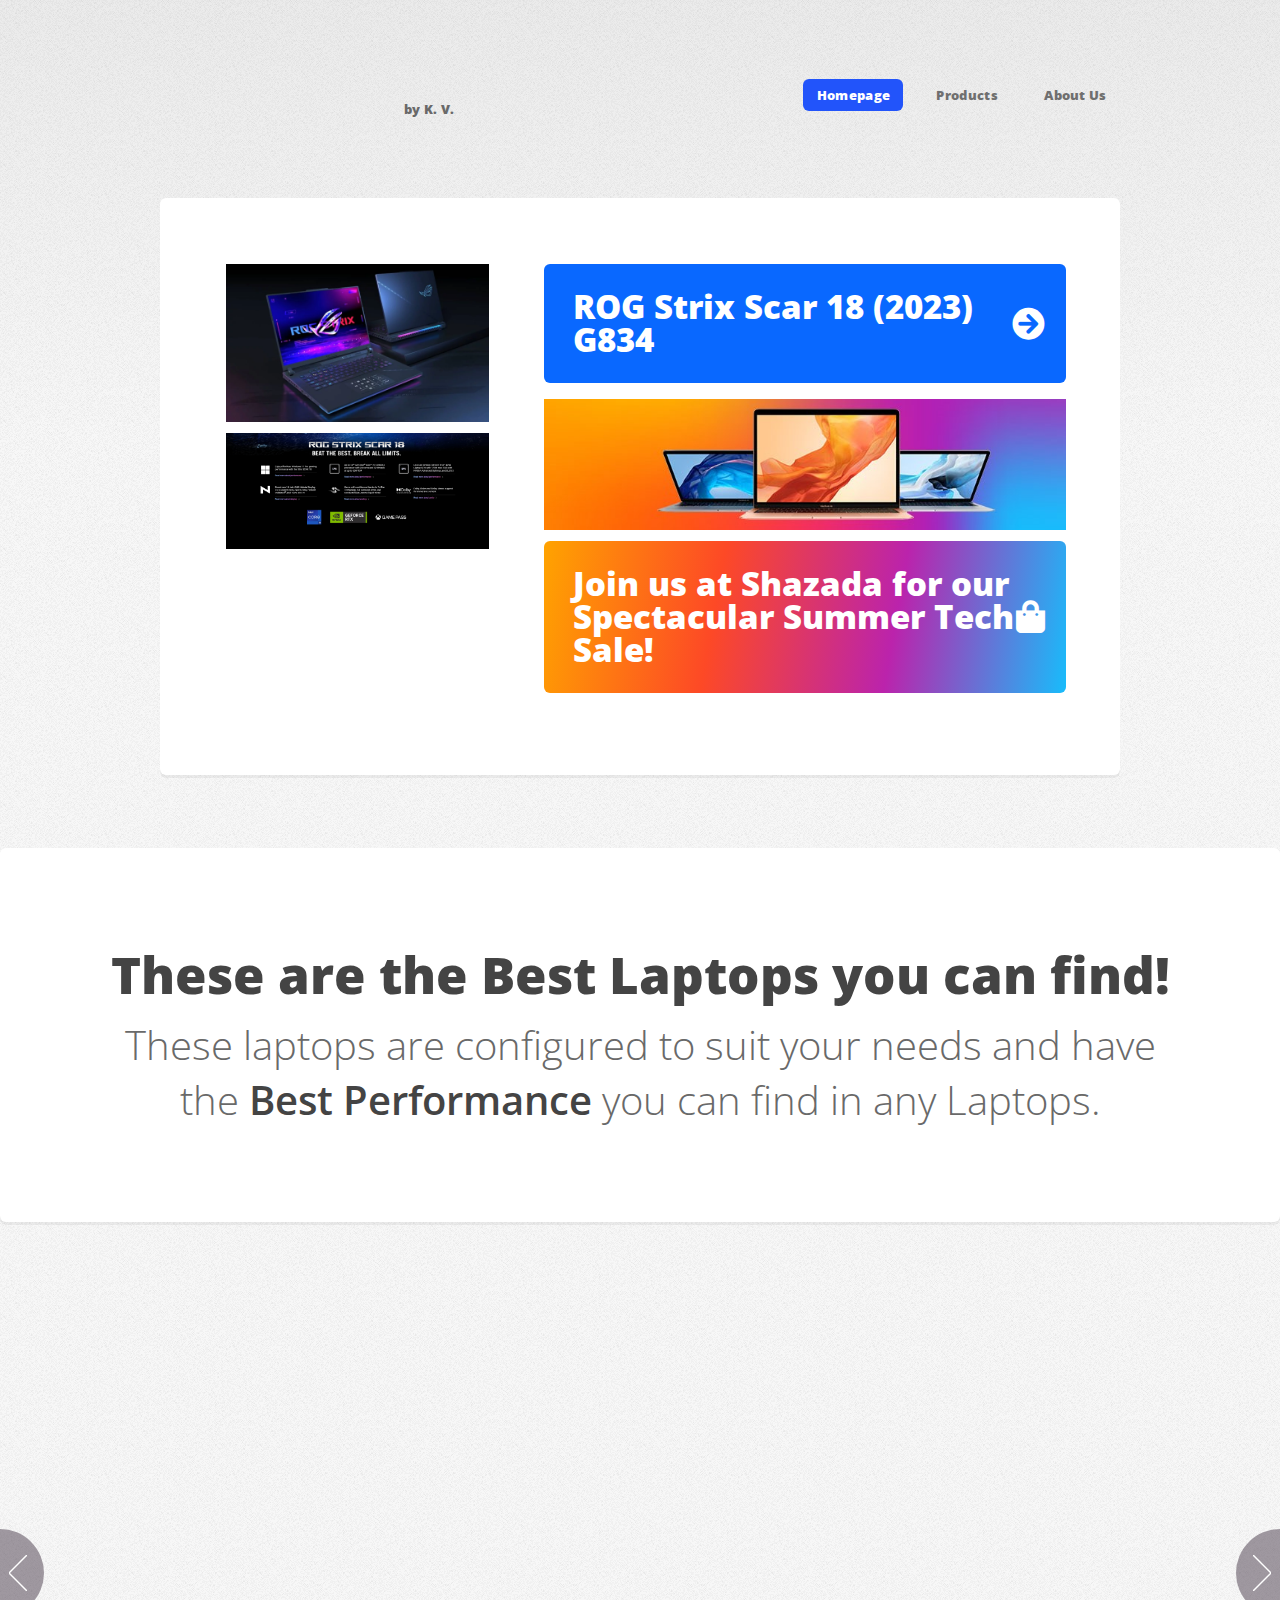
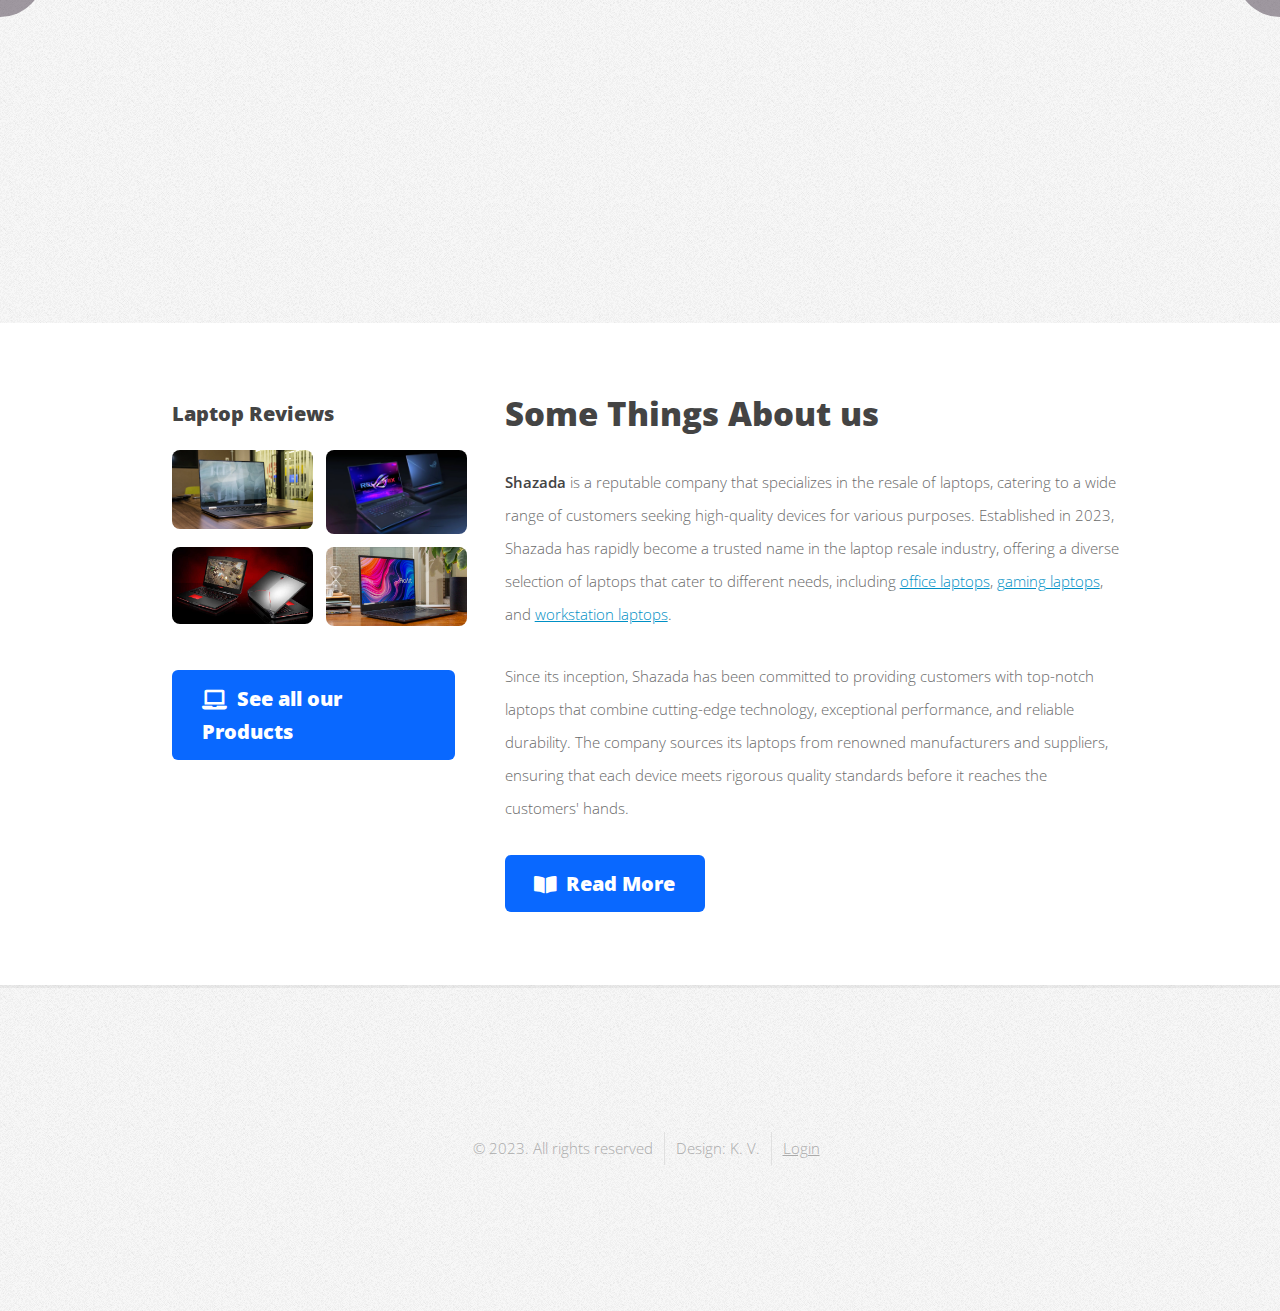
<file: index.html>
<!DOCTYPE HTML>

<html>
	<head>
		<title>Shazada - Get Your own Laptop Now</title>
		<link rel="icon" type="image/x-icon" href="images/logo.png">
		<meta charset="utf-8" />
		<meta name="viewport" content="width=device-width, initial-scale=1, user-scalable=no" />
		<link rel="stylesheet" href="bootstrap 5.3/bootstrap-5.3.0-dist/css/bootstrap.min.css" />
		<link rel="stylesheet" href="assets/css/main.css" />
		<link rel="stylesheet" href="assets/css/style.css" />
		<noscript><link rel="stylesheet" href="assets/css/noscript.css" /></noscript>
	</head>
	<body class="is-preload homepage">

		<button onclick="topFunction()" id="topButton" title="Go to top"><i class="icon solid fa-arrow-circle-up"></i></button> 
		
		<div id="page-wrapper">

			<!-- Header -->
				<div id="header-wrapper">
					<header id="header" class="container">

						<!-- Logo -->
							<div id="logo">
								<a href="index.html"><img src="images/shazadalogo.png" id="shazada-logo"></img></a>
								<a href="index.html"><img src="images/shazada.png" id="shazada"></img></a>
								<span>by K. V.</span>
							</div>

						<!-- Nav -->
							<nav id="nav">
								<ul>
									<li class="current"><a href="index.html#">Homepage</a></li>
									<li>
										<a href="products.html">Products</a>
										<ul>
											<li><a href="products.html#officelaptops">School/Office Laptops</a></li>
											<li><a href="products.html#gaminglaptops">Gaming Laptops</a></li>
											<li><a href="products.html#workstationlaptops">Workstation Laptops</a></li>
										</ul>
									</li>
									<li><a href="aboutus.html">About Us</a></li>
								</ul>
							</nav>

					</header>
				</div>

			<!-- Banner -->
				<div id="banner-wrapper">
					<div id="banner" class="box container">
						<div class="row">
							<div class="col-4 col-12-medium">
								<img src="images/ROGStrixSCAr18.jpg" width="100%">
								<img src="images/Scar18.png" width="100%">
							</div>
							<div class="col-8 col-12-medium">
								<ul>
									<li><a href="https://rog.asus.com/laptops/rog-strix/rog-strix-scar-18-2023-series/" target="_blank" class="button large icon solid fa-arrow-circle-right">ROG Strix Scar 18 (2023) G834</a></li>
									<li>
										
										<div class="col-8 col-12">
											<img src="images/LAPTOP-BANNER.jpg" width="100%">
											<a class="button large icon solid fa-shopping-bag" id="sale" type="button" class="btn btn-primary" data-bs-toggle="modal" data-bs-target="#myModal">Join us at Shazada for our Spectacular Summer Tech Sale!</a>
										</div>
									</li>
									  
									
									<div class="modal fade" id="myModal">
										<div class="modal-dialog modal-lg modal-dialog-centered modal-dialog-scrollable">
											<div class="modal-content">
										
											<div class="modal-header">
												<h4 class="modal-title" style="text-align: center;">🎉 Exciting Sale Event Alert! 🎉</h4>
												<button type="button" class="btn-close" data-bs-dismiss="modal"></button>
											</div>
										
											<div class="modal-body" id="sales-info">
												
												<p>
													Don't miss this golden opportunity to grab your dream laptop at unbeatable prices! 
													Whether you're a gaming enthusiast, a creative professional, or a productivity-driven individual, 
													we have the perfect laptop for you.
												</p>
												<p>
													🔥 <strong>Discounts</strong> : Enjoy jaw-dropping discounts on our extensive range of laptops, including office laptops, gaming laptops, and workstation laptops. Get the performance you need at prices you'll love!
												</p>
												<p>
													💥<strong>Exclusive Bundles</strong> : Take advantage of exclusive bundle deals that come with exciting accessories and software packages. Enhance your gaming setup or maximize your productivity with our value-packed bundles.
												</p>
												<p>
													🎁<strong>Freebies and Giveaways</strong> : Be among the first few customers and receive exciting freebies and giveaways with your laptop purchase. From gaming accessories to software subscriptions, we have surprises in store for you!
												</p>
												<p>
													🔒<strong>Secure Payment Options</strong> : Shop with peace of mind, as we offer secure payment options to ensure your transaction is safe and protected.
												</p>
												<p>
													👩‍💻<strong>Expert Assistance</strong> : Our friendly and knowledgeable team of experts will be available throughout the event to assist you in choosing the perfect laptop that suits your needs and preferences.
												</p>
												<p>
													Mark your calendars, spread the word, and get ready to indulge in the ultimate tech shopping experience at Shazada's Spectacular Summer Tech Sale. This is an event you don't want to miss!
												</p>
												<p>
													Hurry, limited stock available! We look forward to welcoming you at our event and helping you find your ideal laptop at incredible prices.
												</p>
												<p>For any inquiries, feel free to contact us at (+63) 912-345-6789.</p>
												<p>See you there! 💻🎮🚀</p>
											</div>

											</div>
										</div>
									</div>
								</ul>
							</div>
						</div>
					</div>
				</div>
				
				<div id="banner-wrapper" class="box" style="margin-top: 5em;">
					<section id="banner" style="text-align: center;">
						<header>
							<h2>These are the Best Laptops you can find!</h2>
							<p>
								These laptops are configured to suit your needs and have the <strong>Best Performance</strong> you can find in any Laptops.
							</p>
						</header>
					</section>
				</div>
					
			<!-- Features -->
				<div id="features-wrapper">
					<section class="carousel">
						<div class="reel">
	
							<article>
								<a href="products.html#gaminglaptops" class="image featured"><img src="products/asusROGStrixScar17_(2023)_3.png" alt="" /></a>
								<header>
									<h3><a href="#">Asus ROG Strix Scar 17 (2023)</a></h3>
								</header>
								<p>The ASUS ROG Strix Scar 17(2023) is a top-tier gaming laptop offering unmatched performance and visuals.</p>
							</article>
	
							<article>
								<a href="products.html#gaminglaptops" class="image featured"><img src="products/asusROGZephyrusG14_(2022)_2.png" alt="" /></a>
								<header>
									<h3><a href="#">Asus ROG Zephyrus G14 (2022)</a></h3>
								</header>
								<p>A highly portable gaming laptop with impressive performance capabilities, making it an ideal choice for gamers on the go.</p>
							</article>
	
							<article>
								<a href="products.html#officelaptops" class="image featured"><img src="products/hpEliteDragonflyG3_3.png" alt="" /></a>
								<header>
									<h3><a href="#">HP Elite Dragonfly G3</a></h3>
								</header>
								<p>A sleek and powerful business laptop designed for professionals who value performance, style, and security.</p>
							</article>
	
							<article>
								<a href="products.html#gaminglaptops" class="image featured"><img src="products/lenovoLegionPro7i(Gen8)_1.png" alt="" /></a>
								<header>
									<h3><a href="#">Lenovo Legion Pro 7i (Gen8)</a></h3>
								</header>
								<p>A powerhouse gaming laptop designed for gamers seeking top-tier performance and immersive gaming capabilities.</p>
							</article>
	
							<article>
								<a href="products.html#gaminglaptops" class="image featured"><img src="products/AsusROGZephyrusM16(2023)_2.png" alt="" /></a>
								<header>
									<h3><a href="#">Asus ROG Zephyrus M16 (2023)</a></h3>
								</header>
								<p>A powerful and stylish gaming laptop designed to deliver an exceptional gaming experience.</p>
							</article>
							
						</div>
					</section>
				</div>
			
			
			<!-- Main -->
				<div id="main-wrapper">
					<div class="container">
						<div class="row gtr-200">
							<div class="col-4 col-12-medium">

								<!-- Sidebar -->
									<div id="sidebar">
										<section class="widget thumbnails">
											<h3>Laptop Reviews</h3>
											<div class="grid">
												<div class="row gtr-50" id="reviews">
													<div class="col-6"><a href="https://www.theverge.com/21369381/best-student-laptops-school-high-college" target="_blank" class="image fit" title="Office/School Laptops"><img src="images/best_laptop_2018_uk_laptops_dell_xps_15_2in1.webp" alt="" /></a></div>
													<div class="col-6"><a href="https://www.pcgamer.com/best-gaming-laptop/" target="_blank" class="image fit" title="Gaming Laptops"><img src="images/ROGStrixSCAr18.jpg" alt="" /></a></div>
													<div class="col-6"><a href="https://www.laptopmag.com/articles/best-workstation-laptops" target="_blank" class="image fit" title="Workstation Laptops"><img src="images/best-gaming-laptops-under-1000.jpg" alt="" /></a></div>
													<div class="col-6"><a href="https://www.cnet.com/tech/computing/best-laptop/" target="_blank" class="image fit" title="Best cost to performance Laptop"><img src="images/aPLSJSATAc9oYFw9WvGkFZ.jpg" alt="" /></a></div>
												</div>
											</div>
											<a href="products.html" class="button icon solid fa-laptop">See all our Products</a>
										</section>
									</div>

							</div>
							<div class="col-8 col-12-medium imp-medium">

								<!-- Content -->
									<div id="content">
										<section class="last">
											<h2>Some Things About us</h2>
											<p><strong>Shazada</strong> is a reputable company that specializes in the resale of laptops, catering to a wide range of customers seeking high-quality devices for various purposes. 
											Established in 2023, Shazada has rapidly become a trusted name in the laptop resale industry, offering a diverse selection of laptops that cater to different needs, 
											including <a href="products.html#officelaptops">office laptops</a>, <a href="products.html#gaminglaptops">gaming laptops</a>, and <a href="products.html#workstationlaptops">workstation laptops</a>.</p>
											
											<p>Since its inception, Shazada has been committed to providing customers with top-notch laptops that combine cutting-edge technology, exceptional performance, and reliable durability. 
											The company sources its laptops from renowned manufacturers and suppliers, ensuring that each device meets rigorous quality standards before it reaches the customers' hands.</p>
											<a href="aboutus.html" class="button icon solid fa-book-open">Read More</a>
										</section>
									</div>

							</div>
						</div>
					</div>
				</div>
				

			<!-- Footer -->
				<div id="footer-wrapper">
					<footer id="footer" class="container">
						<div class="row">
							<div class="col-12">
								<div id="copyright">
									<ul class="menu">
										<li>&copy; 2023. All rights reserved</li><li>Design: K. V.</li><li><a href="http://localhost/adminpage/index.php" target="_blank">Login</a></li>
									</ul>
								</div>
							</div>
						</div>
					</footer>
				</div>

			</div>

		<!-- Scripts -->

		<script src="bootstrap 5.3/bootstrap-5.3.0-dist/js/bootstrap.bundle.min.js"></script>
		<script src="assets/js/jquery.min.js"></script>
		<script src="assets/js/jquery.dropotron.min.js"></script>
		<script src="assets/js/jquery.scrolly.min.js"></script>
		<script src="assets/js/jquery.scrollex.min.js"></script>
		<script src="assets/js/browser.min.js"></script>
		<script src="assets/js/breakpoints.min.js"></script>
		<script src="assets/js/util.js"></script>
		<script src="assets/js/main.js"></script>
		<script src="assets/js/script.js"></script>
	</body>
</html>
</file>
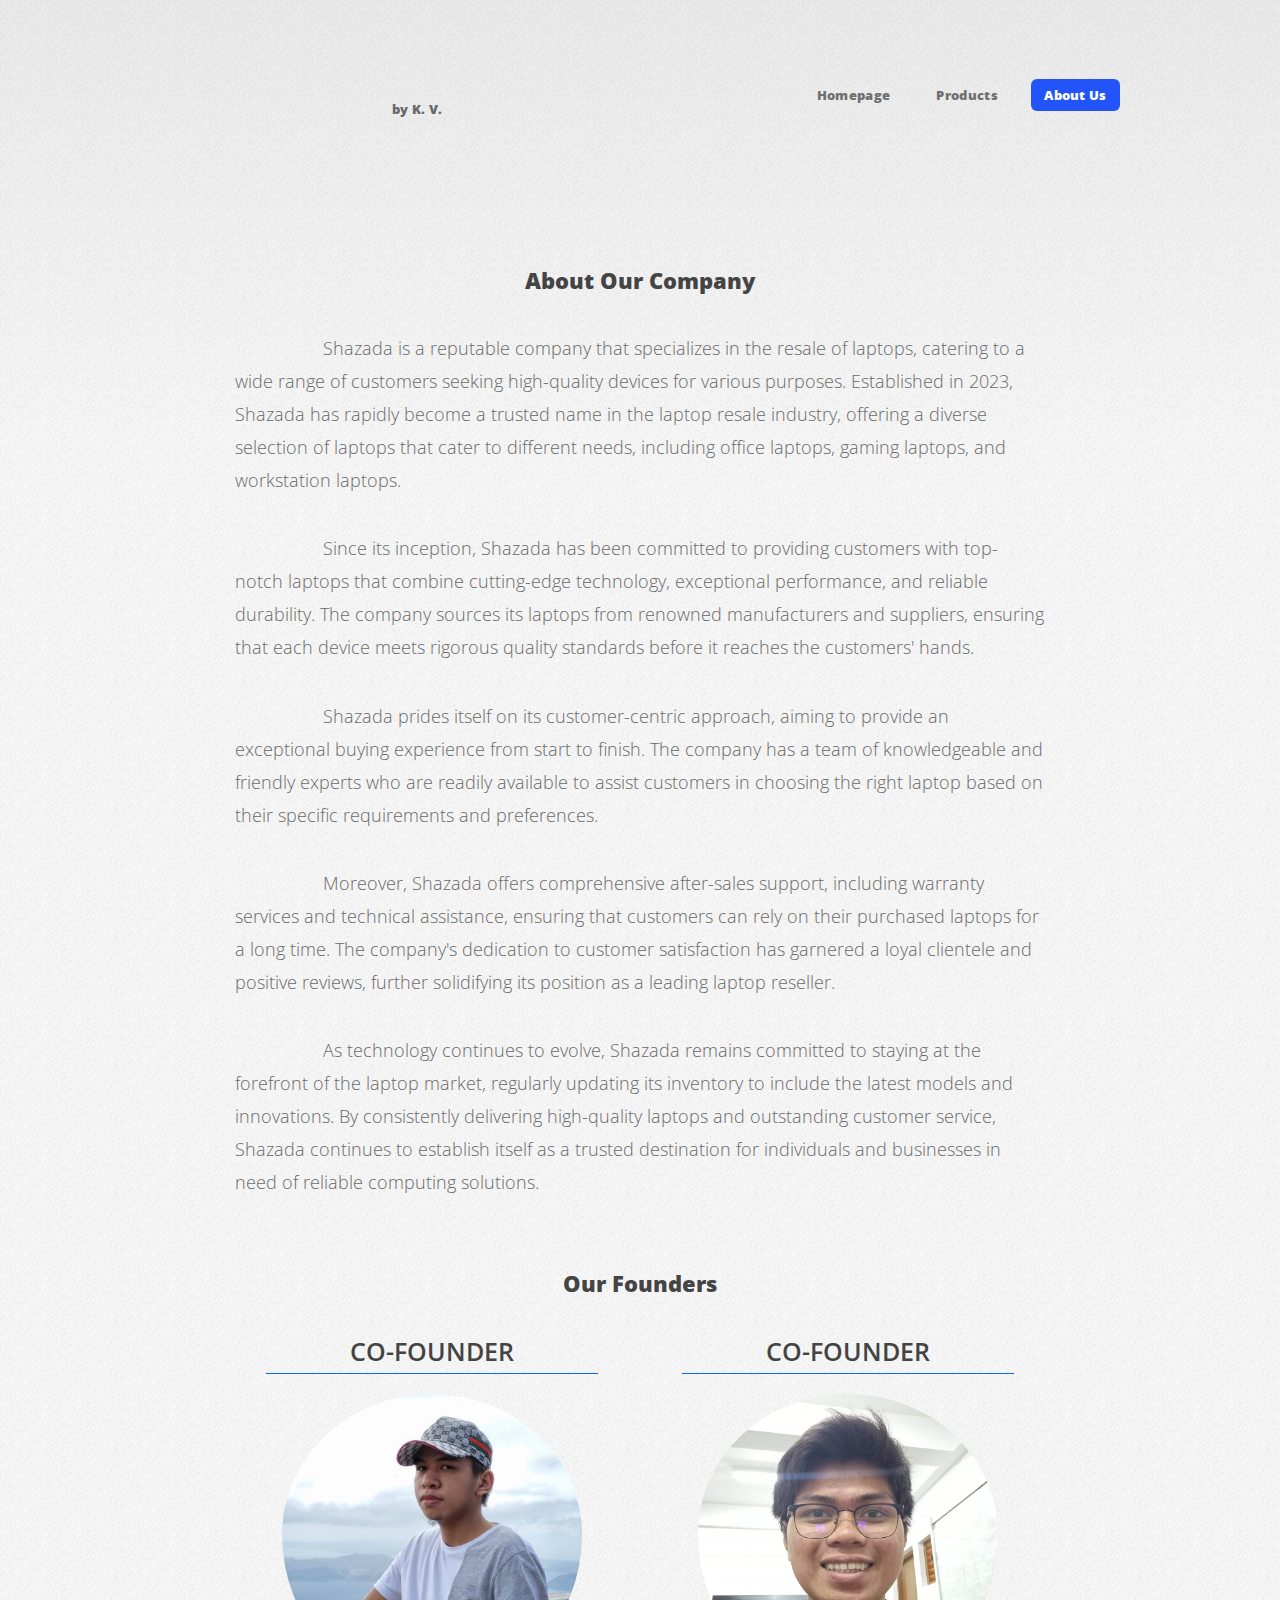
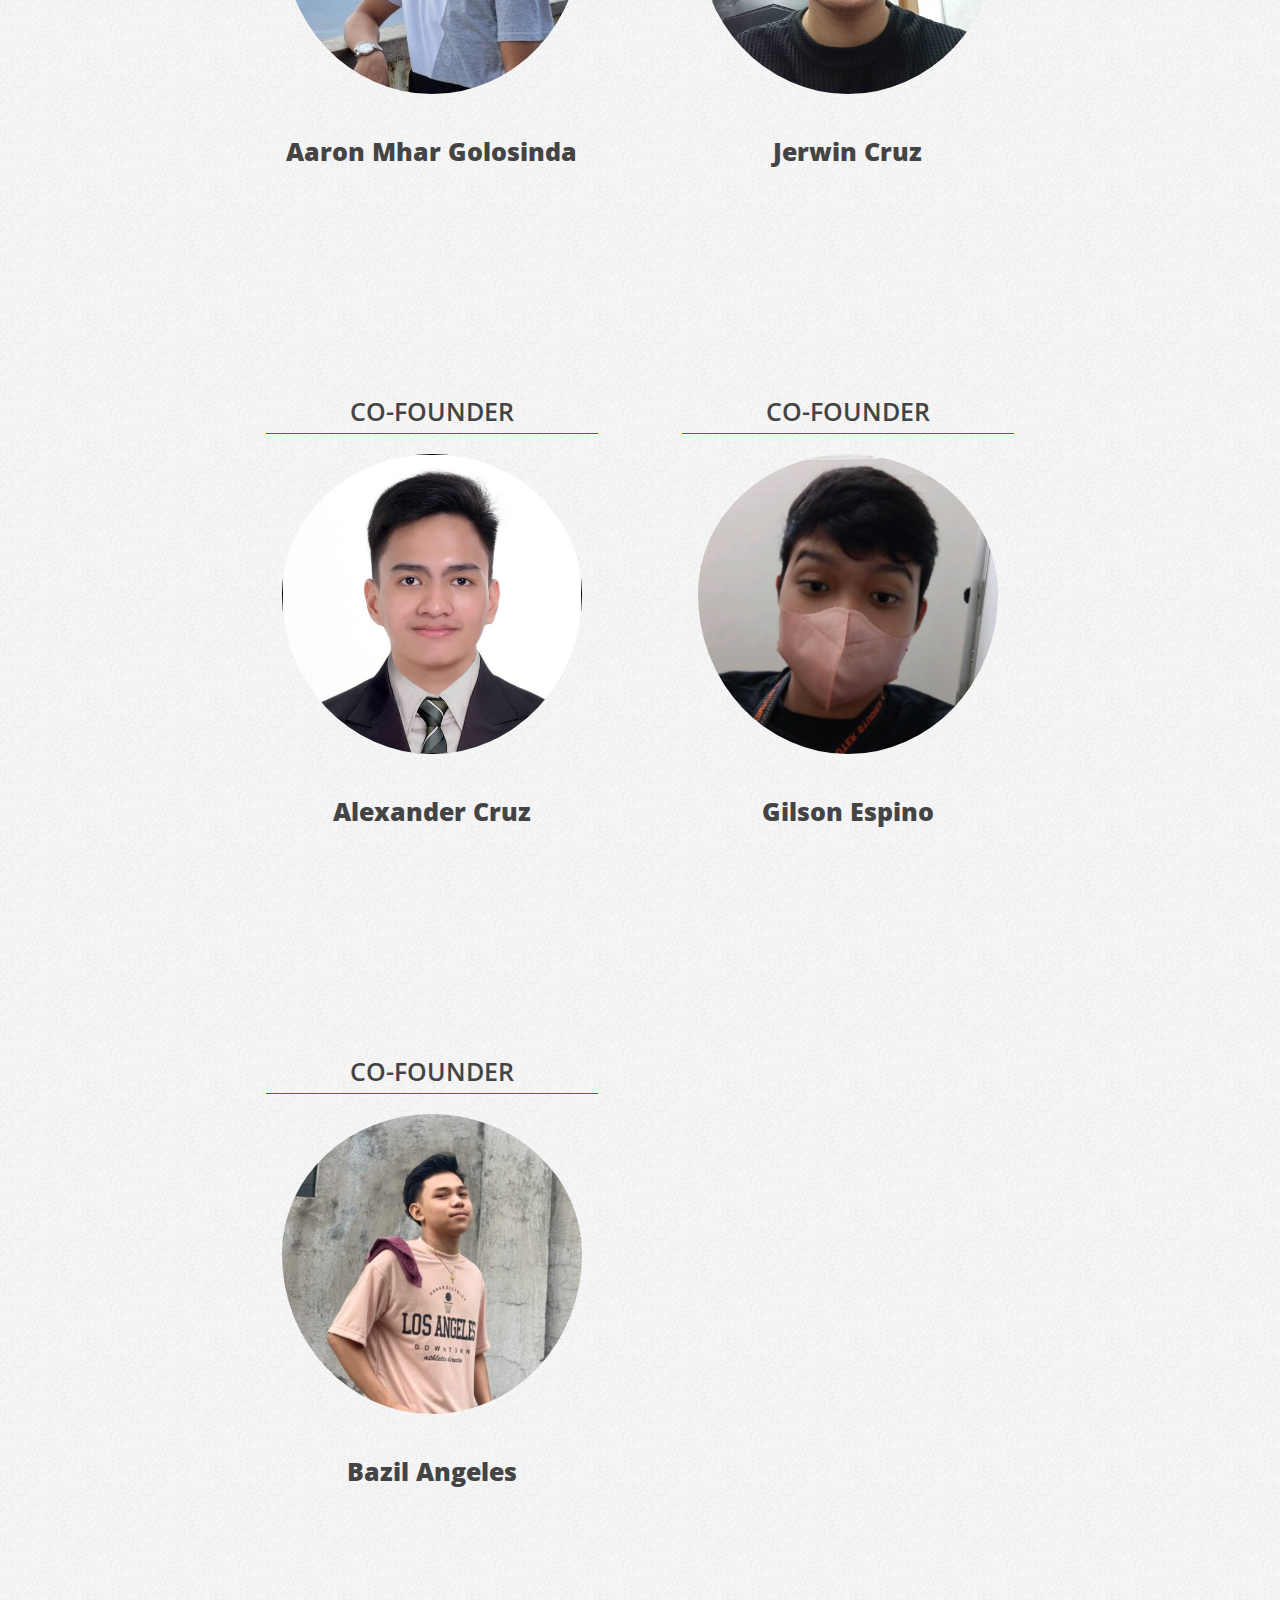
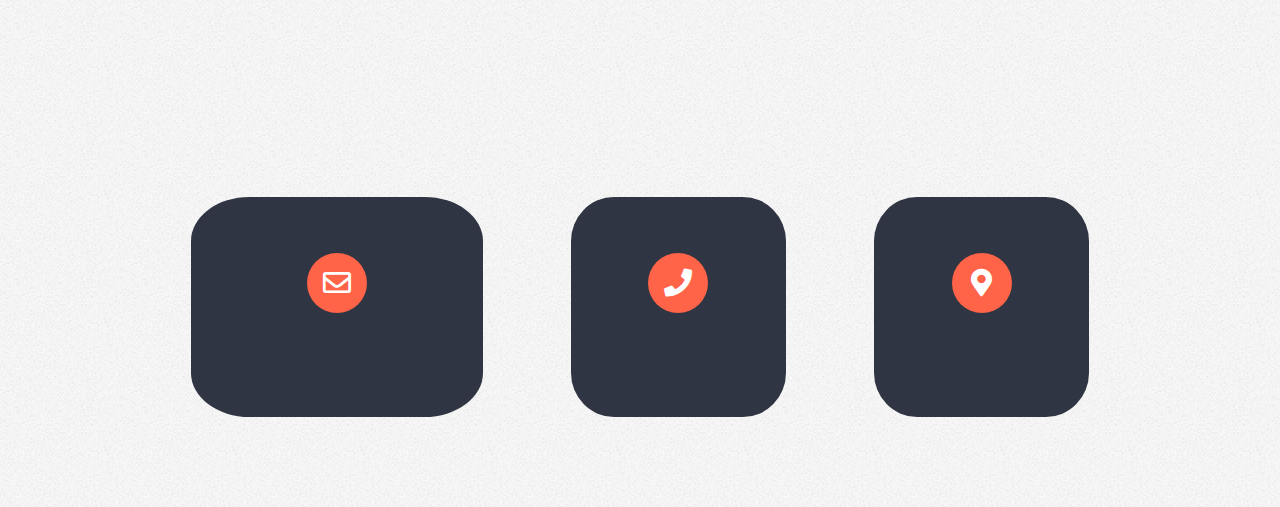
<file: aboutus.html>
<!DOCTYPE html>

<html>
	<head> 
		<title>Shazada - About Us</title>
		<link rel="icon" type="image/x-icon" href="images/logo.png">
		<meta charset="utf-8" />
		<meta name="viewport" content="width=device-width, initial-scale=1, user-scalable=no" />
		<link rel="stylesheet" href="https://cdnjs.cloudflare.com/ajax/libs/font-awesome/5.11.2/css/all.min.css">
		<link rel="stylesheet" href="assets/css/main.css" />
		<link rel="stylesheet" href="assets/css/style.css" />
		<link rel="stylesheet" href="assets/css/aboutus.css">

	</head>

	<body>

		<button onclick="topFunction()" id="topButton" title="Go to top"><i class="icon solid fa-arrow-circle-up"></i></button> 

		<!-- Header -->
		<div id="header-wrapper">
			<header id="header" class="container">

				<!-- Logo -->
					<div id="logo">
						<a href="index.html"><img src="images/shazadalogo.png" id="shazada-logo"></img></a>
						<a href="index.html"><img src="images/shazada.png" id="shazada"></img></a>
						<span>by K. V.</span>
					</div>

				<!-- Nav -->
					<nav id="nav">
						<ul>
							<li><a href="index.html">Homepage</a></li>
							<li>
								<a href="products.html">Products</a>
								<ul>
									<li><a href="products.html#officelaptops">School/Office Laptops</a></li>
									<li><a href="products.html#gaminglaptops">Gaming Laptops</a></li>
									<li><a href="products.html#workstationlaptops">Workstation Laptops</a></li>
								</ul>
							</li>
							<li class="current"><a href="aboutus.html#">About Us</a></li>
						</ul>
					</nav>

			</header>
		</div>

		<div class="banner-wrapper">
			<div id="company-about">
				<h1>About Our Company</h1>
				<p>
					Shazada is a reputable company that specializes in the resale of laptops, 
					catering to a wide range of customers seeking high-quality devices for various purposes. 
					Established in 2023, Shazada has rapidly become a trusted name in the laptop resale industry, 
					offering a diverse selection of laptops that cater to different needs, including office laptops, 
					gaming laptops, and workstation laptops.
				</p>
				<p>
					Since its inception, Shazada has been committed to providing customers with top-notch laptops 
					that combine cutting-edge technology, exceptional performance, and reliable durability. 
					The company sources its laptops from renowned manufacturers and suppliers, ensuring that each 
					device meets rigorous quality standards before it reaches the customers' hands.
				</p>
				<p>
					Shazada prides itself on its customer-centric approach, aiming to provide an exceptional 
					buying experience from start to finish. The company has a team of knowledgeable and friendly experts 
					who are readily available to assist customers in choosing the right laptop based on their specific 
					requirements and preferences.
				</p>
				<p>
					Moreover, Shazada offers comprehensive after-sales support, including warranty services and technical assistance, 
					ensuring that customers can rely on their purchased laptops for a long time. The company's dedication to customer 
					satisfaction has garnered a loyal clientele and positive reviews, further solidifying its position as a leading laptop reseller.
				</p>
				<p>
					As technology continues to evolve, Shazada remains committed to staying at the forefront of the laptop market, 
					regularly updating its inventory to include the latest models and innovations. By consistently delivering 
					high-quality laptops and outstanding customer service, Shazada continues to establish itself as a trusted 
					destination for individuals and businesses in need of reliable computing solutions.
				</p><br>
			</div>
			<div id="company-orgchart">
				<h1>Our Founders</h1>
				<div class="container" id="org-chart"> 
					<div id="ceo">
						<h4><b>Co-Founder</b></h4>
						<img src="founders/ro.jpg">
						<h5>Aaron Mhar Golosinda</h5>	
					</div>
					<div id="coo">
						<h4><b>Co-Founder</b></h4>
						<img src="founders/je.jpg">
						<h5>Jerwin Cruz</h5>
					</div>
					<div id="cfo">
						<h4><b>Co-Founder</b></h4>
						<img src="founders/le.jpeg">
						<h5>Alexander Cruz</h5>
					</div>
					<div id="cmo">
						<h4><b>Co-Founder</b></h4>
						<img src="founders/gi.jpeg">
						<h5>Gilson Espino</h5>
					</div>
					<div id="cio">
						<h4><b>Co-Founder</b></h4>
						<img src="founders/ba.jpg">
						<h5>Bazil Angeles</h5>
					</div>
				</div>
			</div>
		</div>
		
		<div class="contact-info">
			<div class="card">
				<i class="card-icon far fa-envelope"></i>
				<p>shazada999@gmail.com</p>
			</div>


			<div class="card">
				<i class="card-icon fas fa-phone"></i>
				<p>0912-345-6789</p>
			</div>


			<div class="card">
				<i class="card-icon fas fa-map-marker-alt"></i>
				<p>5th ave., Grace Park, Caloocan City</p>

			</div>
		</div>
		


		<script src="assets/js/jquery.min.js"></script>
		<script src="assets/js/jquery.dropotron.min.js"></script>
		<script src="assets/js/browser.min.js"></script>
		<script src="assets/js/breakpoints.min.js"></script>
		<script src="assets/js/util.js"></script>
		<script src="assets/js/main.js"></script>
		<script src="assets/js/script.js"></script>
	</body>
</html>
</file>
<file: assets/css/style.css>
* {
    scroll-behavior: smooth;
}

#topButton {
  display: block;
  position: fixed;
  bottom: 20px;
  right: 1%;
  text-align: center;
  z-index: 99;
  font-size: 25px;
  border: none;
  outline: none;
  opacity: 0;
  background-color: #ffa300;
  color: white;
  cursor: pointer;
  padding: 0.2em;
  transition: 0.25s ease-in-out;
}

#topButton:hover {
  background-color: #555;
}
@media screen and (max-width: 736px) {
  #topButton {
    right: 5%;
    width: 2em;
  }
}
@media screen and (max-width: 980px) {
  #topButton {
    right: 5%;
    width: 2em;
  }
}
@media screen and (max-width: 1280px) {
  #topButton {
    right: 5%;
    width: 2em;
  }
}
@media screen and (max-width: 1680px) {
  #topButton {
    right: 1%;
    width: 2em;
  }
}

.tooltiptext {
  visibility: hidden;
  width: 120px;
  background-color: #555;
  color: #fff;
  text-align: center;
  border-radius: 6px;
  padding: 5px 0;
  position: absolute;
  z-index: 1;
  bottom: 125%;
  left: 50%;
  margin-left: -60px;
  opacity: 0;
  transition: opacity 0.3s;
}

.tooltiptext::after {
  content: "";
  position: absolute;
  top: 100%;
  left: 50%;
  margin-left: -5px;
  border-width: 5px;
  border-style: solid;
  border-color: #555 transparent transparent transparent;
}

.tooltip:hover .tooltiptext {
  visibility: visible;
  opacity: 1;
}

#sale {
  background-image: linear-gradient(100deg, #ffa300, #fd4926, #bb23ac, #18bcfb);
  color: white;
  transition: 0.5s ease;
}
#sales-info p{
  font-size: 1.5em;
  padding-bottom: 1em;
  color: black;
}
#sale:hover {
  opacity: 0.7;
  color: rgb(220, 220, 220);
}
#reviews div img {
  box-shadow: 0em 0em 0em black;
  transition: box-shadow 1s 0.1s;
  transition: transform 0.1s ease-in-out 0.2s;
}
#reviews div img:hover {
  box-shadow: 0.2em 0.2em 0.1em rgb(131, 131, 131);
  transform: scale(1.1);
}
</file>
<file: assets/css/noscript.css>
/*
	Helios by HTML5 UP
	html5up.net | @ajlkn
	Free for personal and commercial use under the CCA 3.0 license (html5up.net/license)
*/

/* Carousel */

	.carousel {
		overflow-x: auto;
	}

/* Header */

	body.homepage.is-preload #header:after {
		opacity: 0;
	}
</file>
<file: assets/css/aboutus.css>
/* Company Description */
#company-about {
	margin: auto 10em;
}
#company-about p {
	margin: 2em 5em;
	font-size: 1.2em;
	text-indent: 5em;
}
#company-about h1 {
	margin: 3em 0 1em 0;
	font-size: 1.5em;
	text-align: center;
}




/* Contact Info */
.contact-info {
	display: flex;
	width: 100%;
	padding: 5em 10em 2em 10em;
	align-items: center;
	justify-content: center;
	position: relative;
}
.card {
	background: #2f3542;
	padding: 0 3em;
	margin: 3em 3em;
	width: calc(33% - 20px);
	height: 15em;
	display: flex;
	flex-direction: column;
	justify-content: center;
	align-items: center;
	color: #fff;
	cursor: pointer;
	border-radius: 20%;
	margin-bottom: 60px;
}

.card-icon {
	font-size: 28px;
	background: #ff6348;
	width: 60px;
	height: 60px;
	text-align: center;
	line-height: 60px !important;
	border-radius: 50%;
	transition: 0.3s linear;
}

.card:hover .card-icon {
	background: none;
	color: #ff6348;
	transform: scale(1.6);
}

.card p {
	margin-top: 20px;
	font-weight:300;
	letter-spacing: 2px;
	max-height: 0;
	opacity: 0;
	transition: 0.3s linear;
}

.card:hover p {
	max-height: 40px;
	opacity: 1; 
}
	


/* Organizational Chart */
#company-orgchart h1 {
	text-align: center;
	font-size: 1.5em;
}
#org-chart {
    width: 65%;
    clear: both;
}
#org-chart div {
    width: 40%;
    height: 600px;
    float: left;
    margin: 30px 5% 30px 5%;
    overflow: hidden;
    border: solid 0px #000000;
    box-shadow: 0px 0px #0968ff;
    transition: 0.25s ease-in-out;
}
#org-chart div:hover h4 {
    border-bottom: solid 5px #0968ff;
}
#org-chart div img {
    width: 90%;
    border-radius: 50%;
    margin: 0 5% 30px 5%;
    padding: 20px 0 0px 0;
}
#org-chart h4 {
    text-align: center;
    font-size: 25px;
    text-transform: uppercase;
    border-bottom: solid 1px #0968ff;
    padding: 5px;
    transition: 0.5s ease-in-out;
}

#org-chart h5 {
    text-align: center;
    font-size: 25px;
    padding-bottom: 50px;
}



@media screen and (max-width: 736px) {
	.contact-info {
		flex-direction: column;
		padding: 1em 1em;
	}
	.card {
		width: 100%;
		height: 11em;
		margin: 1em 0;
	}
	.card p {
		opacity: 1;
	}
	#company-about {
		margin: auto;
	}
	#company-about p {
		margin: 1em;
		text-align: justify;
	}
	#org-chart {
		width: 100%;
	}
	#org-chart div {
		width: 90%;
		height: auto;
	}
}
	
@media screen and (max-width: 980px) {
	.contact-info {
		flex-direction: column;
		padding: 1em 1em;
	}
	.card {
		width: 100%;
		height: 11em;
		margin: 1em 0;
	}
	.card p {
		opacity: 1;
	}
	#company-about {
		margin: auto;
	}
	#company-about p {
		margin: 1em;
		text-align: justify;
	}
	#org-chart {
		width: 100%;
	}
	#org-chart div {
		width: 90%;
		height: auto;
	}
}
</file>
<file: assets/css/main.css>
@import url("fontawesome-all.min.css");
@import url("https://fonts.googleapis.com/css?family=Oleo+Script:400|Open+Sans:300,300italic,600,600italic,800");



html, body, div, span, applet, object,
iframe, h1, h2, h3, h4, h5, h6, p, blockquote,
pre, a, abbr, acronym, address, big, cite,
code, del, dfn, em, img, ins, kbd, q, s, samp,
small, strike, strong, sub, sup, tt, var, b,
u, i, center, dl, dt, dd, ol, ul, li, fieldset,
form, label, legend, table, caption, tbody,
tfoot, thead, tr, th, td, article, aside,
canvas, details, embed, figure, figcaption,
footer, header, hgroup, menu, nav, output, ruby,
section, summary, time, mark, audio, video {
	margin: 0;
	padding: 0;
	border: 0;
	font-size: 100%;
	font: inherit;
	vertical-align: baseline;}

article, aside, details, figcaption, figure,
footer, header, hgroup, menu, nav, section {
	display: block;}

body {
	line-height: 1;
}

ol, ul {
	list-style: none;
}

blockquote, q {
	quotes: none;
}

	blockquote:before, blockquote:after, q:before, q:after {
		content: '';
		content: none;
	}

table {
	border-collapse: collapse;
	border-spacing: 0;
}

body {
	-webkit-text-size-adjust: none;
}

mark {
	background-color: transparent;
	color: inherit;
}

input::-moz-focus-inner {
	border: 0;
	padding: 0;
}

input, select, textarea {
	-moz-appearance: none;
	-webkit-appearance: none;
	-ms-appearance: none;
	appearance: none;
}

/* Basic */

	@-ms-viewport {
		width: device-width;
	}

	html {
		box-sizing: border-box;
	}

	*, *:before, *:after {
		box-sizing: inherit;
	}

	body {
		background-image: -moz-linear-gradient(top, rgba(0, 0, 0, 0.05), rgba(0, 0, 0, 0)), url("images/bg01.png");
		background-image: -webkit-linear-gradient(top, rgba(0, 0, 0, 0.05), rgba(0, 0, 0, 0)), url("images/bg01.png");
		background-image: -ms-linear-gradient(top, rgba(0, 0, 0, 0.05), rgba(0, 0, 0, 0)), url("images/bg01.png");
		background-image: linear-gradient(top, rgba(0, 0, 0, 0.05), rgba(0, 0, 0, 0)), url("images/bg01.png");
		background-color: #f7f7f7;
		background-position: top left, top left;
		background-repeat: repeat-x, repeat;
		background-size: 100% 30em, auto;
		font-family: 'Open Sans', sans-serif;
		font-size: 13pt;
		color: #696969;
		font-weight: 300;
		line-height: 2.25em;
	}

		body.is-preload *, body.is-preload *:before, body.is-preload *:after {
			-moz-animation: none !important;
			-webkit-animation: none !important;
			-ms-animation: none !important;
			animation: none !important;
			-moz-transition: none !important;
			-webkit-transition: none !important;
			-ms-transition: none !important;
			transition: none !important;
		}

	input, select, textarea {
		font-family: 'Open Sans', sans-serif;
		font-size: 13pt;
		color: #696969;
		font-weight: 300;
		line-height: 2.25em;
	}

	a {
		color: #0090c5;
		text-decoration: underline;
	}

		a:hover {
			text-decoration: none;
		}

	h1, h2, h3, h4, h5, h6 {
		color: #444;
		font-weight: 800;
	}

		h1 a, h2 a, h3 a, h4 a, h5 a, h6 a {
			color: inherit;
			text-decoration: none;
			outline: 0;
		}

	h2 {
		font-size: 2.25em;
		margin: 0 0 1.1em 0;
		line-height: 1em;
	}

	h3 {
		font-size: 1.35em;
		margin: 0 0 1em 0;
	}

	b, strong {
		font-weight: 600;
		color: #444;
	}

	i, em {
		font-style: italic;
	}

	br.clear {
		clear: both;
	}

	sub {
		position: relative;
		top: 0.5em;
		font-size: 0.8em;
	}

	sup {
		position: relative;
		top: -0.5em;
		font-size: 0.8em;
	}

	hr {
		border: 0;
		border-top: solid 1px #eee;
	}

	blockquote {
		border-left: solid 0.5em #eee;
		padding: 1em 0 1em 2em;
		font-style: italic;
	}

	p, ul, ol, dl, table {
		margin-bottom: 2em;
	}

/* Container */

	.container {
		margin: 0 auto;
		max-width: 100%;
		width: 1400px;
	}

		@media screen and (max-width: 1680px) {

			.container {
				width: 1200px;
			}

		}

		@media screen and (max-width: 1280px) {

			.container {
				width: 960px;
			}

		}

		@media screen and (max-width: 980px) {

			.container {
				width: 90%;
			}

		}

		@media screen and (max-width: 736px) {

			.container {
				width: 100%;
			}

		}

/* Row */

	.row {
		display: flex;
		flex-wrap: wrap;
		box-sizing: border-box;
		align-items: stretch;
	}

		.row > * {
			box-sizing: border-box;
		}

		.row.gtr-uniform > * > :last-child {
			margin-bottom: 0;
		}

		.row.aln-left {
			justify-content: flex-start;
		}

		.row.aln-center {
			justify-content: center;
		}

		.row.aln-right {
			justify-content: flex-end;
		}

		.row.aln-top {
			align-items: flex-start;
		}

		.row.aln-middle {
			align-items: center;
		}

		.row.aln-bottom {
			align-items: flex-end;
		}

		.row > .imp {
			order: -1;
		}

		.row > .col-1 {
			width: 8.33333%;
		}

		.row > .off-1 {
			margin-left: 8.33333%;
		}

		.row > .col-2 {
			width: 16.66667%;
		}

		.row > .off-2 {
			margin-left: 16.66667%;
		}

		.row > .col-3 {
			width: 25%;
		}

		.row > .off-3 {
			margin-left: 25%;
		}

		.row > .col-4 {
			width: 33.33333%;
		}

		.row > .off-4 {
			margin-left: 33.33333%;
		}

		.row > .col-5 {
			width: 41.66667%;
		}

		.row > .off-5 {
			margin-left: 41.66667%;
		}

		.row > .col-6 {
			width: 50%;
		}

		.row > .off-6 {
			margin-left: 50%;
		}

		.row > .col-7 {
			width: 58.33333%;
		}

		.row > .off-7 {
			margin-left: 58.33333%;
		}

		.row > .col-8 {
			width: 66.66667%;
		}

		.row > .off-8 {
			margin-left: 66.66667%;
		}

		.row > .col-9 {
			width: 75%;
		}

		.row > .off-9 {
			margin-left: 75%;
		}

		.row > .col-10 {
			width: 83.33333%;
		}

		.row > .off-10 {
			margin-left: 83.33333%;
		}

		.row > .col-11 {
			width: 91.66667%;
		}

		.row > .off-11 {
			margin-left: 91.66667%;
		}

		.row > .col-12 {
			width: 100%;
		}

		.row > .off-12 {
			margin-left: 100%;
		}

		.row.gtr-0 {
			margin-top: 0px;
			margin-left: 0px;
		}

			.row.gtr-0 > * {
				padding: 0px 0 0 0px;
			}

			.row.gtr-0.gtr-uniform {
				margin-top: 0px;
			}

				.row.gtr-0.gtr-uniform > * {
					padding-top: 0px;
				}

		.row.gtr-25 {
			margin-top: -10px;
			margin-left: -10px;
		}

			.row.gtr-25 > * {
				padding: 10px 0 0 10px;
			}

			.row.gtr-25.gtr-uniform {
				margin-top: -10px;
			}

				.row.gtr-25.gtr-uniform > * {
					padding-top: 10px;
				}

		.row.gtr-50 {
			margin-top: -20px;
			margin-left: -20px;
		}

			.row.gtr-50 > * {
				padding: 20px 0 0 20px;
			}

			.row.gtr-50.gtr-uniform {
				margin-top: -20px;
			}

				.row.gtr-50.gtr-uniform > * {
					padding-top: 20px;
				}

		.row {
			margin-top: -40px;
			margin-left: -40px;
		}

			.row > * {
				padding: 40px 0 0 40px;
			}

			.row.gtr-uniform {
				margin-top: -40px;
			}

				.row.gtr-uniform > * {
					padding-top: 40px;
				}

		.row.gtr-150 {
			margin-top: -60px;
			margin-left: -60px;
		}

			.row.gtr-150 > * {
				padding: 60px 0 0 60px;
			}

			.row.gtr-150.gtr-uniform {
				margin-top: -60px;
			}

				.row.gtr-150.gtr-uniform > * {
					padding-top: 60px;
				}

		.row.gtr-200 {
			margin-top: -80px;
			margin-left: -80px;
		}

			.row.gtr-200 > * {
				padding: 80px 0 0 80px;
			}

			.row.gtr-200.gtr-uniform {
				margin-top: -80px;
			}

				.row.gtr-200.gtr-uniform > * {
					padding-top: 80px;
				}

		@media screen and (max-width: 1680px) {

			.row {
				display: flex;
				flex-wrap: wrap;
				box-sizing: border-box;
				align-items: stretch;
			}

				.row > * {
					box-sizing: border-box;
				}

				.row.gtr-uniform > * > :last-child {
					margin-bottom: 0;
				}

				.row.aln-left {
					justify-content: flex-start;
				}

				.row.aln-center {
					justify-content: center;
				}

				.row.aln-right {
					justify-content: flex-end;
				}

				.row.aln-top {
					align-items: flex-start;
				}

				.row.aln-middle {
					align-items: center;
				}

				.row.aln-bottom {
					align-items: flex-end;
				}

				.row > .imp-xlarge {
					order: -1;
				}

				.row > .col-1-xlarge {
					width: 8.33333%;
				}

				.row > .off-1-xlarge {
					margin-left: 8.33333%;
				}

				.row > .col-2-xlarge {
					width: 16.66667%;
				}

				.row > .off-2-xlarge {
					margin-left: 16.66667%;
				}

				.row > .col-3-xlarge {
					width: 25%;
				}

				.row > .off-3-xlarge {
					margin-left: 25%;
				}

				.row > .col-4-xlarge {
					width: 33.33333%;
				}

				.row > .off-4-xlarge {
					margin-left: 33.33333%;
				}

				.row > .col-5-xlarge {
					width: 41.66667%;
				}

				.row > .off-5-xlarge {
					margin-left: 41.66667%;
				}

				.row > .col-6-xlarge {
					width: 50%;
				}

				.row > .off-6-xlarge {
					margin-left: 50%;
				}

				.row > .col-7-xlarge {
					width: 58.33333%;
				}

				.row > .off-7-xlarge {
					margin-left: 58.33333%;
				}

				.row > .col-8-xlarge {
					width: 66.66667%;
				}

				.row > .off-8-xlarge {
					margin-left: 66.66667%;
				}

				.row > .col-9-xlarge {
					width: 75%;
				}

				.row > .off-9-xlarge {
					margin-left: 75%;
				}

				.row > .col-10-xlarge {
					width: 83.33333%;
				}

				.row > .off-10-xlarge {
					margin-left: 83.33333%;
				}

				.row > .col-11-xlarge {
					width: 91.66667%;
				}

				.row > .off-11-xlarge {
					margin-left: 91.66667%;
				}

				.row > .col-12-xlarge {
					width: 100%;
				}

				.row > .off-12-xlarge {
					margin-left: 100%;
				}

				.row.gtr-0 {
					margin-top: 0px;
					margin-left: 0px;
				}

					.row.gtr-0 > * {
						padding: 0px 0 0 0px;
					}

					.row.gtr-0.gtr-uniform {
						margin-top: 0px;
					}

						.row.gtr-0.gtr-uniform > * {
							padding-top: 0px;
						}

				.row.gtr-25 {
					margin-top: -10px;
					margin-left: -10px;
				}

					.row.gtr-25 > * {
						padding: 10px 0 0 10px;
					}

					.row.gtr-25.gtr-uniform {
						margin-top: -10px;
					}

						.row.gtr-25.gtr-uniform > * {
							padding-top: 10px;
						}

				.row.gtr-50 {
					margin-top: -20px;
					margin-left: -20px;
				}

					.row.gtr-50 > * {
						padding: 20px 0 0 20px;
					}

					.row.gtr-50.gtr-uniform {
						margin-top: -20px;
					}

						.row.gtr-50.gtr-uniform > * {
							padding-top: 20px;
						}

				.row {
					margin-top: -40px;
					margin-left: -40px;
				}

					.row > * {
						padding: 40px 0 0 40px;
					}

					.row.gtr-uniform {
						margin-top: -40px;
					}

						.row.gtr-uniform > * {
							padding-top: 40px;
						}

				.row.gtr-150 {
					margin-top: -60px;
					margin-left: -60px;
				}

					.row.gtr-150 > * {
						padding: 60px 0 0 60px;
					}

					.row.gtr-150.gtr-uniform {
						margin-top: -60px;
					}

						.row.gtr-150.gtr-uniform > * {
							padding-top: 60px;
						}

				.row.gtr-200 {
					margin-top: -80px;
					margin-left: -80px;
				}

					.row.gtr-200 > * {
						padding: 80px 0 0 80px;
					}

					.row.gtr-200.gtr-uniform {
						margin-top: -80px;
					}

						.row.gtr-200.gtr-uniform > * {
							padding-top: 80px;
						}

		}

		@media screen and (max-width: 1280px) {

			.row {
				display: flex;
				flex-wrap: wrap;
				box-sizing: border-box;
				align-items: stretch;
			}

				.row > * {
					box-sizing: border-box;
				}

				.row.gtr-uniform > * > :last-child {
					margin-bottom: 0;
				}

				.row.aln-left {
					justify-content: flex-start;
				}

				.row.aln-center {
					justify-content: center;
				}

				.row.aln-right {
					justify-content: flex-end;
				}

				.row.aln-top {
					align-items: flex-start;
				}

				.row.aln-middle {
					align-items: center;
				}

				.row.aln-bottom {
					align-items: flex-end;
				}

				.row > .imp-large {
					order: -1;
				}

				.row > .col-1-large {
					width: 8.33333%;
				}

				.row > .off-1-large {
					margin-left: 8.33333%;
				}

				.row > .col-2-large {
					width: 16.66667%;
				}

				.row > .off-2-large {
					margin-left: 16.66667%;
				}

				.row > .col-3-large {
					width: 25%;
				}

				.row > .off-3-large {
					margin-left: 25%;
				}

				.row > .col-4-large {
					width: 33.33333%;
				}

				.row > .off-4-large {
					margin-left: 33.33333%;
				}

				.row > .col-5-large {
					width: 41.66667%;
				}

				.row > .off-5-large {
					margin-left: 41.66667%;
				}

				.row > .col-6-large {
					width: 50%;
				}

				.row > .off-6-large {
					margin-left: 50%;
				}

				.row > .col-7-large {
					width: 58.33333%;
				}

				.row > .off-7-large {
					margin-left: 58.33333%;
				}

				.row > .col-8-large {
					width: 66.66667%;
				}

				.row > .off-8-large {
					margin-left: 66.66667%;
				}

				.row > .col-9-large {
					width: 75%;
				}

				.row > .off-9-large {
					margin-left: 75%;
				}

				.row > .col-10-large {
					width: 83.33333%;
				}

				.row > .off-10-large {
					margin-left: 83.33333%;
				}

				.row > .col-11-large {
					width: 91.66667%;
				}

				.row > .off-11-large {
					margin-left: 91.66667%;
				}

				.row > .col-12-large {
					width: 100%;
				}

				.row > .off-12-large {
					margin-left: 100%;
				}

				.row.gtr-0 {
					margin-top: 0px;
					margin-left: 0px;
				}

					.row.gtr-0 > * {
						padding: 0px 0 0 0px;
					}

					.row.gtr-0.gtr-uniform {
						margin-top: 0px;
					}

						.row.gtr-0.gtr-uniform > * {
							padding-top: 0px;
						}

				.row.gtr-25 {
					margin-top: -6.25px;
					margin-left: -6.25px;
				}

					.row.gtr-25 > * {
						padding: 6.25px 0 0 6.25px;
					}

					.row.gtr-25.gtr-uniform {
						margin-top: -6.25px;
					}

						.row.gtr-25.gtr-uniform > * {
							padding-top: 6.25px;
						}

				.row.gtr-50 {
					margin-top: -12.5px;
					margin-left: -12.5px;
				}

					.row.gtr-50 > * {
						padding: 12.5px 0 0 12.5px;
					}

					.row.gtr-50.gtr-uniform {
						margin-top: -12.5px;
					}

						.row.gtr-50.gtr-uniform > * {
							padding-top: 12.5px;
						}

				.row {
					margin-top: -25px;
					margin-left: -25px;
				}

					.row > * {
						padding: 25px 0 0 25px;
					}

					.row.gtr-uniform {
						margin-top: -25px;
					}

						.row.gtr-uniform > * {
							padding-top: 25px;
						}

				.row.gtr-150 {
					margin-top: -37.5px;
					margin-left: -37.5px;
				}

					.row.gtr-150 > * {
						padding: 37.5px 0 0 37.5px;
					}

					.row.gtr-150.gtr-uniform {
						margin-top: -37.5px;
					}

						.row.gtr-150.gtr-uniform > * {
							padding-top: 37.5px;
						}

				.row.gtr-200 {
					margin-top: -50px;
					margin-left: -50px;
				}

					.row.gtr-200 > * {
						padding: 50px 0 0 50px;
					}

					.row.gtr-200.gtr-uniform {
						margin-top: -50px;
					}

						.row.gtr-200.gtr-uniform > * {
							padding-top: 50px;
						}

		}

		@media screen and (max-width: 980px) {

			.row {
				display: flex;
				flex-wrap: wrap;
				box-sizing: border-box;
				align-items: stretch;
			}

				.row > * {
					box-sizing: border-box;
				}

				.row.gtr-uniform > * > :last-child {
					margin-bottom: 0;
				}

				.row.aln-left {
					justify-content: flex-start;
				}

				.row.aln-center {
					justify-content: center;
				}

				.row.aln-right {
					justify-content: flex-end;
				}

				.row.aln-top {
					align-items: flex-start;
				}

				.row.aln-middle {
					align-items: center;
				}

				.row.aln-bottom {
					align-items: flex-end;
				}

				.row > .imp-medium {
					order: -1;
				}

				.row > .col-1-medium {
					width: 8.33333%;
				}

				.row > .off-1-medium {
					margin-left: 8.33333%;
				}

				.row > .col-2-medium {
					width: 16.66667%;
				}

				.row > .off-2-medium {
					margin-left: 16.66667%;
				}

				.row > .col-3-medium {
					width: 25%;
				}

				.row > .off-3-medium {
					margin-left: 25%;
				}

				.row > .col-4-medium {
					width: 33.33333%;
				}

				.row > .off-4-medium {
					margin-left: 33.33333%;
				}

				.row > .col-5-medium {
					width: 41.66667%;
				}

				.row > .off-5-medium {
					margin-left: 41.66667%;
				}

				.row > .col-6-medium {
					width: 50%;
				}

				.row > .off-6-medium {
					margin-left: 50%;
				}

				.row > .col-7-medium {
					width: 58.33333%;
				}

				.row > .off-7-medium {
					margin-left: 58.33333%;
				}

				.row > .col-8-medium {
					width: 66.66667%;
				}

				.row > .off-8-medium {
					margin-left: 66.66667%;
				}

				.row > .col-9-medium {
					width: 75%;
				}

				.row > .off-9-medium {
					margin-left: 75%;
				}

				.row > .col-10-medium {
					width: 83.33333%;
				}

				.row > .off-10-medium {
					margin-left: 83.33333%;
				}

				.row > .col-11-medium {
					width: 91.66667%;
				}

				.row > .off-11-medium {
					margin-left: 91.66667%;
				}

				.row > .col-12-medium {
					width: 100%;
				}

				.row > .off-12-medium {
					margin-left: 100%;
				}

				.row.gtr-0 {
					margin-top: 0px;
					margin-left: 0px;
				}

					.row.gtr-0 > * {
						padding: 0px 0 0 0px;
					}

					.row.gtr-0.gtr-uniform {
						margin-top: 0px;
					}

						.row.gtr-0.gtr-uniform > * {
							padding-top: 0px;
						}

				.row.gtr-25 {
					margin-top: -6.25px;
					margin-left: -6.25px;
				}

					.row.gtr-25 > * {
						padding: 6.25px 0 0 6.25px;
					}

					.row.gtr-25.gtr-uniform {
						margin-top: -6.25px;
					}

						.row.gtr-25.gtr-uniform > * {
							padding-top: 6.25px;
						}

				.row.gtr-50 {
					margin-top: -12.5px;
					margin-left: -12.5px;
				}

					.row.gtr-50 > * {
						padding: 12.5px 0 0 12.5px;
					}

					.row.gtr-50.gtr-uniform {
						margin-top: -12.5px;
					}

						.row.gtr-50.gtr-uniform > * {
							padding-top: 12.5px;
						}

				.row {
					margin-top: -25px;
					margin-left: -25px;
				}

					.row > * {
						padding: 25px 0 0 25px;
					}

					.row.gtr-uniform {
						margin-top: -25px;
					}

						.row.gtr-uniform > * {
							padding-top: 25px;
						}

				.row.gtr-150 {
					margin-top: -37.5px;
					margin-left: -37.5px;
				}

					.row.gtr-150 > * {
						padding: 37.5px 0 0 37.5px;
					}

					.row.gtr-150.gtr-uniform {
						margin-top: -37.5px;
					}

						.row.gtr-150.gtr-uniform > * {
							padding-top: 37.5px;
						}

				.row.gtr-200 {
					margin-top: -50px;
					margin-left: -50px;
				}

					.row.gtr-200 > * {
						padding: 50px 0 0 50px;
					}

					.row.gtr-200.gtr-uniform {
						margin-top: -50px;
					}

						.row.gtr-200.gtr-uniform > * {
							padding-top: 50px;
						}

		}

		@media screen and (max-width: 736px) {

			.row {
				display: flex;
				flex-wrap: wrap;
				box-sizing: border-box;
				align-items: stretch;
			}

				.row > * {
					box-sizing: border-box;
				}

				.row.gtr-uniform > * > :last-child {
					margin-bottom: 0;
				}

				.row.aln-left {
					justify-content: flex-start;
				}

				.row.aln-center {
					justify-content: center;
				}

				.row.aln-right {
					justify-content: flex-end;
				}

				.row.aln-top {
					align-items: flex-start;
				}

				.row.aln-middle {
					align-items: center;
				}

				.row.aln-bottom {
					align-items: flex-end;
				}

				.row > .imp-small {
					order: -1;
				}

				.row > .col-1-small {
					width: 8.33333%;
				}

				.row > .off-1-small {
					margin-left: 8.33333%;
				}

				.row > .col-2-small {
					width: 16.66667%;
				}

				.row > .off-2-small {
					margin-left: 16.66667%;
				}

				.row > .col-3-small {
					width: 25%;
				}

				.row > .off-3-small {
					margin-left: 25%;
				}

				.row > .col-4-small {
					width: 33.33333%;
				}

				.row > .off-4-small {
					margin-left: 33.33333%;
				}

				.row > .col-5-small {
					width: 41.66667%;
				}

				.row > .off-5-small {
					margin-left: 41.66667%;
				}

				.row > .col-6-small {
					width: 50%;
				}

				.row > .off-6-small {
					margin-left: 50%;
				}

				.row > .col-7-small {
					width: 58.33333%;
				}

				.row > .off-7-small {
					margin-left: 58.33333%;
				}

				.row > .col-8-small {
					width: 66.66667%;
				}

				.row > .off-8-small {
					margin-left: 66.66667%;
				}

				.row > .col-9-small {
					width: 75%;
				}

				.row > .off-9-small {
					margin-left: 75%;
				}

				.row > .col-10-small {
					width: 83.33333%;
				}

				.row > .off-10-small {
					margin-left: 83.33333%;
				}

				.row > .col-11-small {
					width: 91.66667%;
				}

				.row > .off-11-small {
					margin-left: 91.66667%;
				}

				.row > .col-12-small {
					width: 100%;
				}

				.row > .off-12-small {
					margin-left: 100%;
				}

				.row.gtr-0 {
					margin-top: 0px;
					margin-left: 0px;
				}

					.row.gtr-0 > * {
						padding: 0px 0 0 0px;
					}

					.row.gtr-0.gtr-uniform {
						margin-top: 0px;
					}

						.row.gtr-0.gtr-uniform > * {
							padding-top: 0px;
						}

				.row.gtr-25 {
					margin-top: -5px;
					margin-left: -5px;
				}

					.row.gtr-25 > * {
						padding: 5px 0 0 5px;
					}

					.row.gtr-25.gtr-uniform {
						margin-top: -5px;
					}

						.row.gtr-25.gtr-uniform > * {
							padding-top: 5px;
						}

				.row.gtr-50 {
					margin-top: -10px;
					margin-left: -10px;
				}

					.row.gtr-50 > * {
						padding: 10px 0 0 10px;
					}

					.row.gtr-50.gtr-uniform {
						margin-top: -10px;
					}

						.row.gtr-50.gtr-uniform > * {
							padding-top: 10px;
						}

				.row {
					margin-top: -20px;
					margin-left: -20px;
				}

					.row > * {
						padding: 20px 0 0 20px;
					}

					.row.gtr-uniform {
						margin-top: -20px;
					}

						.row.gtr-uniform > * {
							padding-top: 20px;
						}

				.row.gtr-150 {
					margin-top: -30px;
					margin-left: -30px;
				}

					.row.gtr-150 > * {
						padding: 30px 0 0 30px;
					}

					.row.gtr-150.gtr-uniform {
						margin-top: -30px;
					}

						.row.gtr-150.gtr-uniform > * {
							padding-top: 30px;
						}

				.row.gtr-200 {
					margin-top: -40px;
					margin-left: -40px;
				}

					.row.gtr-200 > * {
						padding: 40px 0 0 40px;
					}

					.row.gtr-200.gtr-uniform {
						margin-top: -40px;
					}

						.row.gtr-200.gtr-uniform > * {
							padding-top: 40px;
						}

		}

/* Section/Article */

	section, article {
		margin-bottom: 5em;
	}

	section > :last-child,
	article > :last-child,
	section:last-child,
	article:last-child {
		margin-bottom: 0;
	}

	header {
		margin: 0 0 2em 0;
	}

		header h2, header h3 {
			margin: 0 0 0.25em 0;
		}

		header p {
			margin: 0;
		}

	footer {
		margin: 2.5em 0 0 0;
	}

/* Forms */

	form label {
		display: block;
		font-weight: 800;
		margin: 0 0 1em 0;
		font-size: 0.8em;
		color: #444;
	}

	form input[type="text"],
	form input[type="email"],
	form input[type="password"],
	form select,
	form textarea {
		-webkit-appearance: none;
		display: block;
		width: 100%;
		border-radius: 8px;
		border: solid 1px #eee;
	}

		form input[type="text"]:focus,
		form input[type="email"]:focus,
		form input[type="password"]:focus,
		form select:focus,
		form textarea:focus {
			border-color: #0090c5;
		}

	form input[type="text"],
	form input[type="email"],
	form input[type="password"] {
		line-height: 3em;
		padding: 0 1em;
	}

	form select {
		line-height: 3em;
		padding: 0 1em;
	}

	form textarea {
		min-height: 9em;
		padding: 1em;
	}

	form ::-webkit-input-placeholder {
		color: #555 !important;
	}

	form :-moz-placeholder {
		color: #555 !important;
	}

	form ::-moz-placeholder {
		color: #555 !important;
	}

	form :-ms-input-placeholder {
		color: #555 !important;
	}

	form ::-moz-focus-inner {
		border: 0;
	}

/* Tables */

	table {
		width: 100%;
	}

		table tr {
			border-top: solid 1px #eee;
		}

			table tr:first-child {
				border-top: 0;
			}

		table td {
			padding: 0.5em 1em 0.5em 1em;
		}

		table th {
			text-align: left;
			padding: 0.5em 1em 0.5em 1em;
			font-weight: 800;
			margin: 0 0 1em 0;
		}

		table thead {
			background: #404248;
			color: #fff;
		}

/* Image */

	.image {
		display: inline-block;
		outline: 0;
	}

		.image img {
			display: block;
			width: 100%;
			border-radius: 8px;
		}

		.image.fit {
			display: block;
			width: 100%;
		}

		.image.featured {
			display: block;
			width: 100%;
			margin: 0 0 2.5em 0;
		}

		.image.left {
			float: left;
			margin: 0 2em 2em 0;
		}

		.image.centered {
			display: block;
			margin: 0 0 2.5em 0;
		}

			.image.centered img {
				margin: 0 auto;
				width: auto;
			}

/* Button */

	input[type="button"],
	input[type="submit"],
	input[type="reset"],
	button,
	.button {
		-moz-transition: background-color .25s ease-in-out;
		-webkit-transition: background-color .25s ease-in-out;
		-ms-transition: background-color .25s ease-in-out;
		transition: background-color .25s ease-in-out;
		-webkit-appearance: none;
		position: relative;
		display: inline-block;
		background: #0968ff;
		color: #fff;
		text-decoration: none;
		border-radius: 6px;
		font-weight: 800;
		outline: 0;
		border: 0;
		cursor: pointer;
		font-size: 1.35em;
		padding: 0.6em 1.5em;
	}

		input[type="button"].icon:before,
		input[type="submit"].icon:before,
		input[type="reset"].icon:before,
		button.icon:before,
		.button.icon:before {
			position: relative;
			margin-right: 0.5em;
			top: 0.05em;
		}

		input[type="button"]:hover,
		input[type="submit"]:hover,
		input[type="reset"]:hover,
		button:hover,
		.button:hover {
			background: #10a0d5;
		}

		input[type="button"]:active,
		input[type="submit"]:active,
		input[type="reset"]:active,
		button:active,
		.button:active {
			background: #20b0e5;
		}

		input[type="button"].alt,
		input[type="submit"].alt,
		input[type="reset"].alt,
		button.alt,
		.button.alt {
			background: #f1f1f1;
			background: rgba(0, 0, 0, 0.05);
			color: #444;
		}

			input[type="button"].alt:hover,
			input[type="submit"].alt:hover,
			input[type="reset"].alt:hover,
			button.alt:hover,
			.button.alt:hover {
				background: #e8e8e8;
				background: rgba(0, 0, 0, 0.085);
			}

			input[type="button"].alt:active,
			input[type="submit"].alt:active,
			input[type="reset"].alt:active,
			button.alt:active,
			.button.alt:active {
				background: #e4e4e4;
				background: rgba(0, 0, 0, 0.15);
			}

		input[type="button"].large,
		input[type="submit"].large,
		input[type="reset"].large,
		button.large,
		.button.large {
			font-size: 2.25em;
			padding: 0.8em 0.9em;
		}

/* List */

	ul {
		list-style: disc;
		padding-left: 1em;
	}

		ul li {
			padding-left: 0.5em;
		}

		ul.style2 {
			list-style: none;
			padding-left: 0;
		}

			ul.style2 li {
				padding-left: 0;
			}

	ol {
		list-style: decimal;
		padding-left: 1.25em;
	}

		ol li {
			padding-left: 0.25em;
		}

/* Actions */

	ul.actions {
		list-style: none;
		padding-left: 0;
	}

		ul.actions li {
			display: inline-block;
			padding: 0 0 0 0.25em;
			margin: 0 0 0 0.25em;
		}

			ul.actions li:first-child {
				margin-left: 0;
				padding-left: 0;
			}

/* Menu */

	ul.menu {
		list-style: none;
		padding-left: 0;
	}

		ul.menu li {
			border-left: solid 1px #e0e0e0;
			display: inline-block;
			padding: 0 0 0 0.75em;
			margin: 0 0 0 0.75em;
		}

			ul.menu li:first-child {
				border-left: 0;
				margin-left: 0;
				padding-left: 0;
			}

/* Box */

	.box {
		background: #fff;
		border-radius: 6px;
		box-shadow: 0px 3px 0px 0px rgba(0, 0, 0, 0.05);
		padding: 2em;
	}

		.box.feature {
			padding: 0;
		}

			.box.feature .inner {
				padding: 4em 2em 3em 2em;
			}

			.box.feature h2 {
				font-size: 1.35em;
			}

			.box.feature p {
				margin: 0;
			}

			.box.feature .image {
				position: relative;
				margin: 0;
			}

				.box.feature .image img {
					border-bottom-left-radius: 0;
					border-bottom-right-radius: 0;
				}

/* Icons */

	.icon {
		text-decoration: none;
		position: relative;
		text-decoration: none;
	}

		.icon:before {
			-moz-osx-font-smoothing: grayscale;
			-webkit-font-smoothing: antialiased;
			display: inline-block;
			font-style: normal;
			font-variant: normal;
			text-rendering: auto;
			line-height: 1;
			text-transform: none !important;
			font-family: 'Font Awesome 5 Free';
			font-weight: 400;
		}

		.icon:before {
			line-height: inherit;
		}

		.icon.solid:before {
			font-weight: 900;
		}

		.icon.brands:before {
			font-family: 'Font Awesome 5 Brands';
		}

		.icon > .label {
			display: none;
		}

/* Widgets */

	.widget.thumbnails .grid {
		margin: 0 0 3em 0;
	}

	.widget.thumbnails .image {
		margin: 0;
	}

	.widget.contact ul {
		list-style: none;
		padding-left: 0;
		overflow: hidden;
		position: relative;
		left: -4px;
		top: 4px;
		margin-bottom: 1.5em;
	}

		.widget.contact ul li {
			display: inline-block;
			margin-right: 0.25em;
			padding-left: 0;
		}

			.widget.contact ul li a {
				-moz-transition: background-color .25s ease-in-out;
				-webkit-transition: background-color .25s ease-in-out;
				-ms-transition: background-color .25s ease-in-out;
				transition: background-color .25s ease-in-out;
				display: inline-block;
				width: 2.5em;
				height: 2.5em;
				text-align: center;
				line-height: 2.5em;
				border-radius: 0.35em;
				outline: 0;
				opacity: 0.75;
				text-decoration: none;
				background: #222222;
			}

				.widget.contact ul li a:before {
					color: #f3f3f3;
					font-size: 1.5em;
					line-height: inherit;
				}

				.widget.contact ul li a:hover {
					background: #444444;
				}

				.widget.contact ul li a:active {
					background: #666666;
				}

/* Wrappers */

	#header-wrapper {
		padding: 4.5em 0 3em 0;
	}

	#features-wrapper {
		padding: 3em 0 3em 0;
	}

	#main-wrapper {
		background: #fff;
		box-shadow: 0px 3px 0px 0px rgba(0, 0, 0, 0.05);
		padding: 5em 0 5em 0;
	}

	#footer-wrapper {
		padding: 6em 0 8em 0;
	}

/* Header */

	#header {
		position: relative;
	}

/* Logo */

	#logo {
		display: inline-block;
	}
		#logo img {
			height: 6em;
			vertical-align: middle;
			margin: auto -1em auto -1em;
			padding-left: 0em;
			opacity: 0;
			transition: 0.5s ease-in-out;
		}
		#logo:hover #shazada {
			padding-left: 0.5em;
		}
		@keyframes logo {
			0% {
				opacity: 0;
			}
			100% {
				opacity: 1;
			}
		}
		@keyframes shazada {
			0% {
				opacity: 0;
				margin-left: -2em;
			}
			100% {
				opacity: 1;
				margin-left: -1em;
			}
		}
		@keyframes byLogo {
			0% {
				margin-left: 2.35em;
			}
			100% {
				margin-left: 1.25em;
			}
		}
		#shazada-logo {
			animation: logo 1.5s ease-in 0.5s 1 forwards;
		}

		#shazada {
			animation: shazada 1.5s ease-in 1.5s 1 forwards;
		}


		#logo h1 {
			background: #ff4486;
			color: #fff;
			border-radius: 6px;
			font-family: 'Oleo Script', serif;
			font-weight: 400;
			padding: 0.25em 0.2em 0.25em 0.2em;
			font-size: 3.25em;
			letter-spacing: 0.05em;
			display: inline-block;
			vertical-align: middle;
		}


		#logo span {
			font-weight: 800;
			line-height: 4.5em;
			letter-spacing: 0.025em;
			font-size: 0.9em;
			vertical-align: middle;
			margin: 0 0 0 1.25em;
			animation: byLogo 1.5s ease-in 1.5s 1 forwards;
		}

/* Nav */

	#nav {
		position: absolute;
		right: 0;
		top: 0;
		font-size: 0.9em;
	}

		#nav ul {
			list-style: none;
			padding-left: 0;
		}

			#nav ul li {
				float: left;
				line-height: 4.5em;
				padding-left: 1.5em;
			}

				#nav ul li a, #nav ul li span {
					-moz-transition: background-color .25s ease-in-out;
					-webkit-transition: background-color .25s ease-in-out;
					-ms-transition: background-color .25s ease-in-out;
					transition: background-color .25s ease-in-out;
					font-weight: 800;
					letter-spacing: 0.025em;
					color: #6f6f6f;
					text-decoration: none;
					border-radius: 6px;
					padding: 0.5em 1em 0.5em 1em;
				}

				#nav ul li > ul {
					display: none;
				}

				#nav ul li:hover a, #nav ul li:hover span {
					background: #fff;
				}

				#nav ul li.active a, #nav ul li.active span {
					background: #fff;
				}

				#nav ul li.current a {
					background: #2254fa;
					color: #fff;
				}

	.dropotron {
		background: #fff;
		letter-spacing: 0.025em;
		color: #696969;
		text-decoration: none;
		border-radius: 6px;
		padding: 0.75em 0;
		min-width: 15em;
		box-shadow: inset 0 0 0 1px rgba(0, 0, 0, 0.1), 0 0.25em 0.25em 0.1em rgba(0, 0, 0, 0.025);
		margin-top: calc(-0.75em + 1px);
		margin-left: -1px;
		list-style: none;
		padding-left: 0;
	}

		.dropotron li {
			border-top: solid 1px #eee;
			line-height: 3em;
			padding-left: 0;
		}

			.dropotron li:first-child {
				border-top: 0;
			}

			.dropotron li > a, .dropotron li > span {
				-moz-transition: color .25s ease-in-out, background-color .25s ease-in-out;
				-webkit-transition: color .25s ease-in-out, background-color .25s ease-in-out;
				-ms-transition: color .25s ease-in-out, background-color .25s ease-in-out;
				transition: color .25s ease-in-out, background-color .25s ease-in-out;
				text-decoration: none;
				color: inherit;
				display: block;
				padding: 0 1.5em;
			}

				.dropotron li > a:hover, .dropotron li > span:hover {
					background: #eee;
				}

			.dropotron li.active > a, .dropotron li.active > span {
				background: #eee;
			}

		.dropotron.level-0 {
			font-size: 0.8em;
			margin-left: 1.5em;
			margin-top: 0;
		}

			.dropotron.level-0:before {
				content: '';
				position: absolute;
				top: -0.5em;
				left: 1em;
				border-bottom: solid 0.75em #ffffff;
				border-left: solid 0.75em transparent;
				border-right: solid 0.75em transparent;
				z-index: 1;
			}

/* Banner */

	#banner {
		position: relative;
		padding: 4.5em;
	}

		#banner h2 {
			font-size: 3.5em;
			margin: 0.1em 0 0.35em 0;
		}

		#banner p {
			font-size: 2.75em;
			line-height: 1.35em;
			margin: 0;
		}

		#banner .button {
			width: 100%;
			margin-bottom: 0.5em;
		}

			#banner .button.icon:before {
				position: absolute;
				right: 0.15em;
				top: 50%;
				margin-top: -0.5em;
			}

			#banner .button.alt {
				margin-bottom: 0;
			}

		#banner ul {
			list-style: none;
			padding-left: 0;
			margin: 0 0 0 2em;
		}

			#banner ul li {
				padding-left: 0;
			}
/* Carousel */

	.carousel {
		
		position: relative;
		overflow: hidden;
		padding: 2em 0 2em 0;
		margin-bottom: 0;
	}

		.carousel .forward, .carousel .backward {
			position: absolute;
			top: 50%;
			width: 6em;
			height: 12em;
			margin-top: -6em;
			cursor: pointer;
		}

			.carousel .forward:before, .carousel .backward:before {
				content: '';
				display: block;
				width: 6em;
				height: 6em;
				border-radius: 100%;
				background-color: rgba(72, 57, 73, 0.5);
				position: absolute;
				top: 50%;
				margin-top: -3em;
				-moz-transition: background-color 0.35s ease-in-out;
				-webkit-transition: background-color 0.35s ease-in-out;
				-o-transition: background-color 0.35s ease-in-out;
				-ms-transition: background-color 0.35s ease-in-out;
				transition: background-color 0.35s ease-in-out;
				-webkit-backface-visibility: hidden;
			}

			.carousel .forward:after, .carousel .backward:after {
				content: '';
				width: 3em;
				height: 3em;
				position: absolute;
				top: 50%;
				margin: -1.5em 0 0 0;
				background: url("images/arrow.svg") no-repeat center center;
			}

			.carousel .forward:hover:before, .carousel .backward:hover:before {
				background-color: rgba(251, 159, 11, 0.75);
			}

		.carousel .forward {
			right: 0;
		}

			.carousel .forward:before {
				right: -3em;
			}

			.carousel .forward:after {
				right: -0.25em;
			}

		.carousel .backward {
			left: 0;
		}

			.carousel .backward:before {
				left: -3em;
			}

			.carousel .backward:after {
				left: -0.25em;
				-moz-transform: scaleX(-1);
				-webkit-transform: scaleX(-1);
				-ms-transform: scaleX(-1);
				transform: scaleX(-1);
			}

		.carousel .reel {
			white-space: nowrap;
			position: relative;
			-webkit-overflow-scrolling: touch;
			padding: 0 2em 0 2em;
		}

		.carousel article {
			display: inline-block;
			width: 30em;
			background: #fff;
			text-align: center;
			padding: 0 1em 3em 1em;
			margin: 0 2em 0 0;
			white-space: normal;
			opacity: 1.0;
			-moz-transition: opacity 0.75s ease-in-out;
			-webkit-transition: opacity 0.75s ease-in-out;
			-ms-transition: opacity 0.75s ease-in-out;
			transition: opacity 0.75s ease-in-out;
		}

			.carousel article.loading {
				opacity: 0;
			}

			.carousel article .image {
				position: relative;
				left: -1em;
				top: 0;
				width: auto;
				margin-right: -2em;
				margin-bottom: 3em;
			}

			.carousel article p {
				text-align: center;
			}


/* Footer */

	#footer {
		margin-top: 0;
	}

		#footer a {
			color: inherit;
		}

	#copyright {
		color: #aaa;
		padding: 4em 0 0 0;
		text-align: center;
	}

		#copyright a {
			color: inherit;
		}

/* XLarge */

	@media screen and (max-width: 1680px) {

		/* Basic */

			body, input, select, textarea {
				font-size: 12pt;
			}

	}

/* Large */

	@media screen and (max-width: 1280px) {

		/* Basic */

			body, input, select, textarea {
				font-size: 11pt;
			}

	}

/* Medium */

	#navPanel, #navToggle {
		display: none;
	}

	@media screen and (max-width: 980px) {

		/* Basic */

			html, body {
				overflow-x: hidden;
			}

			body, input, select, textarea {
				font-size: 11pt;
			}

		/* Section/Article */

			section, article {
				clear: both;
				margin-bottom: 3em !important;
			}

			section.last, article.last {
				margin-bottom: 0 !important;
			}

		/* Image */

			.image.left {
				width: 25%;
				margin-bottom: 2em !important;
			}

		/* Menu */

			ul.menu li {
				display: block;
				border: 0 !important;
				padding: 0 !important;
				margin: 0 !important;
			}

		/* Actions */

			ul.actions li {
				display: block;
				padding: 0;
				margin: 1em 0 0 0;
			}

				ul.actions li:first-child {
					margin-top: 0;
				}

		/* Button */

			input[type="button"],
			input[type="submit"],
			input[type="reset"],
			button,
			.button {
				width: 100%;
				text-align: center;
				font-size: 1.35em;
				padding: 0.85em 0 !important;
			}

				input[type="button"].icon,
				input[type="submit"].icon,
				input[type="reset"].icon,
				button.icon,
				.button.icon {
					padding-right: 0.75em !important;
				}

					input[type="button"].icon:before,
					input[type="submit"].icon:before,
					input[type="reset"].icon:before,
					button.icon:before,
					.button.icon:before {
						margin-right: 0.5em;
						top: 0.05em;
					}

		/* Wrappers */

			#header-wrapper {
				padding: 3em 0 1em 0;
				text-align: center;
			}

			#footer-wrapper {
				padding: 6em 0 4em 0;
			}

		/* Header */

			#header {
				margin: 0 auto;
			}

		/* Logo */

			#logo span {
				display: block;
				margin: 0;
			}

		/* Nav */

			#nav {
				display: none;
			}

		/* Banner */

			#banner {
				padding: 4.5em 3em;
				text-align: center;
			}

				#banner ul {
					margin: 2em 0 0 0;
				}

				#banner .button.icon:before {
					position: relative;
					right: auto;
					top: auto;
				}

		/* Content */

			#content {
				border-bottom: solid 1px #e8e8e8;
				padding-bottom: 4em;
				margin-bottom: 0 !important;
			}

				#content > :last-child {
					margin-bottom: 0 !important;
				}

			#sidebar > :last-child {
				margin-bottom: 0 !important;
			}

		/* Footer */

			#copyright {
				padding: 0;
			}

		/* Nav */

			#page-wrapper {
				-moz-backface-visibility: hidden;
				-webkit-backface-visibility: hidden;
				-ms-backface-visibility: hidden;
				backface-visibility: hidden;
				-moz-transition: -moz-transform 0.5s ease;
				-webkit-transition: -webkit-transform 0.5s ease;
				-ms-transition: -ms-transform 0.5s ease;
				transition: transform 0.5s ease;
				padding-bottom: 1px;
			}

			#navToggle {
				-moz-backface-visibility: hidden;
				-webkit-backface-visibility: hidden;
				-ms-backface-visibility: hidden;
				backface-visibility: hidden;
				-moz-transition: -moz-transform 0.5s ease;
				-webkit-transition: -webkit-transform 0.5s ease;
				-ms-transition: -ms-transform 0.5s ease;
				transition: transform 0.5s ease;
				display: block;
				height: 44px;
				left: 0;
				position: fixed;
				top: 0;
				width: 100%;
				z-index: 10001;
			}

				#navToggle .toggle {
					text-decoration: none;
					width: 70px;
					height: 50px;
					opacity: 0.35;
				}

					#navToggle .toggle:before {
						-moz-osx-font-smoothing: grayscale;
						-webkit-font-smoothing: antialiased;
						display: inline-block;
						font-style: normal;
						font-variant: normal;
						text-rendering: auto;
						line-height: 1;
						text-transform: none !important;
						font-family: 'Font Awesome 5 Free';
						font-weight: 900;
					}

					#navToggle .toggle:before {
						display: inline-block;
						text-decoration: none;
						position: absolute;
						left: 6px;
						top: 6px;
						background: rgba(0, 0, 0, 0.5);
						width: 58px;
						height: 38px;
						border-radius: 6px;
						content: '\f0c9';
						color: #fff;
						text-align: center;
						line-height: 38px;
						font-size: 20px;
					}

					#navToggle .toggle:active {
						opacity: 0.75;
					}

			#navPanel {
				-moz-backface-visibility: hidden;
				-webkit-backface-visibility: hidden;
				-ms-backface-visibility: hidden;
				backface-visibility: hidden;
				-moz-transform: translateX(-275px);
				-webkit-transform: translateX(-275px);
				-ms-transform: translateX(-275px);
				transform: translateX(-275px);
				-moz-transition: -moz-transform 0.5s ease;
				-webkit-transition: -webkit-transform 0.5s ease;
				-ms-transition: -ms-transform 0.5s ease;
				transition: transform 0.5s ease;
				display: block;
				height: 100%;
				left: 0;
				overflow-y: auto;
				position: fixed;
				top: 0;
				width: 275px;
				z-index: 10002;
				background: #fff;
				box-shadow: inset -3px 0px 0px 0px #dfdfdf;
				padding: 0 23px 0 20px;
			}

				#navPanel .link {
					display: block;
					text-decoration: none;
					height: 54px;
					line-height: 54px;
					border-top: solid 1px #e8e8e8;
					color: #696969;
				}

					#navPanel .link:first-child {
						border-top: 0;
					}

				#navPanel .indent-1 {
					display: inline-block;
					width: 1em;
				}

				#navPanel .indent-2 {
					display: inline-block;
					width: 2em;
				}

				#navPanel .indent-3 {
					display: inline-block;
					width: 3em;
				}

				#navPanel .indent-4 {
					display: inline-block;
					width: 4em;
				}

				#navPanel .indent-5 {
					display: inline-block;
					width: 5em;
				}

				#navPanel .depth-0 {
					color: #444;
					font-weight: 800;
				}

			body.navPanel-visible #page-wrapper {
				-moz-transform: translateX(275px);
				-webkit-transform: translateX(275px);
				-ms-transform: translateX(275px);
				transform: translateX(275px);
			}

			body.navPanel-visible #navToggle {
				-moz-transform: translateX(275px);
				-webkit-transform: translateX(275px);
				-ms-transform: translateX(275px);
				transform: translateX(275px);
			}

			body.navPanel-visible #navPanel {
				-moz-transform: translateX(0);
				-webkit-transform: translateX(0);
				-ms-transform: translateX(0);
				transform: translateX(0);
			}

	}

/* Small */

	@media screen and (max-width: 736px) {

		/* Basic */

			body, input, select, textarea {
				line-height: 2em;
			}

			h2, h3, h4, h5, h6 {
				font-size: 13pt;
				margin: 0 0 1em 0;
			}

		/* Section/Article */

			section, article {
				clear: both;
				margin-bottom: 3em !important;
			}

				section.last, article.last {
					margin-bottom: 0 !important;
				}

		/* Image */

			.image.left {
				width: 25%;
				margin-bottom: 2em !important;
			}

		/* Menu */

			ul.menu li {
				display: block;
				border: 0 !important;
				padding: 0 !important;
				margin: 0 !important;
			}

		/* Actions */

			ul.actions li {
				display: block;
				padding: 0;
				margin: 1em 0 0 0;
			}

				ul.actions li:first-child {
					margin-top: 0;
				}

		/* Button */

			input[type="button"],
			input[type="submit"],
			input[type="reset"],
			button,
			.button {
				width: 100%;
				text-align: center;
				font-size: 1.25em !important;
				padding: 0.65em 0 !important;
			}

				input[type="button"].icon,
				input[type="submit"].icon,
				input[type="reset"].icon,
				button.icon,
				.button.icon {
					padding-right: 0.75em !important;
				}

					input[type="button"].icon:before,
					input[type="submit"].icon:before,
					input[type="reset"].icon:before,
					button.icon:before,
					.button.icon:before {
						margin-right: 0.5em;
						top: 0.05em;
					}

		/* Box */

			.box {
				padding: 15px 15px 15px 15px;
				margin: 0;
			}

				.box.feature {
					margin: 20px 0 0 0 !important;
					padding: 0;
				}

					.box.feature .inner {
						padding: 30px 15px 30px 15px;
					}

					.box.feature p {
						margin: 0;
					}

					.box.feature .image {
						position: relative;
						margin: 0;
					}

						.box.feature .image img {
							border-bottom-left-radius: 0;
							border-bottom-right-radius: 0;
						}

		/* Widgets */

			.widget.thumbnails .image {
				margin: 0;
			}

			.widget.thumbnails .x {
				padding: 1em 0.5em 0 0;
			}

			.widget.thumbnails .y {
				padding: 1em 0 0 0.5em;
			}

			.widget.thumbnails .row:first-child .x, .widget.thumbnails .row:first-child .y {
				padding-top: 0;
			}

		/* Wrappers */

			#header-wrapper {
				padding: 3em 0 1.5em 0;
			}

			#banner-wrapper {
				padding: 0 15px 0 15px;
			}

			#features-wrapper {
				padding: 0 15px 40px 15px;
			}

			#main-wrapper, #footer-wrapper {
				padding: 40px 30px 40px 30px;
			}

		/* Logo */

			#logo h1 {
				font-size: 2.75em;
				padding: 0.2em 0.275em;
			}

			#logo span {
				line-height: 3em;
			}

		/* Banner */

			#banner {
				text-align: center;
				padding: 15px 15px 15px 15px;
				margin: 0 auto !important;
			}

				#banner h2 {
					font-size: 2em;
					margin: 0.75em 0 0.5em 0;
				}

				#banner p {
					font-size: 1.5em;
					line-height: 1.5em;
					margin: 0;
				}

				#banner ul {
					margin: 0;
				}

				#banner .button {
					margin: 0 0 1em 0;
				}

		/* Content */

			#content {
				padding-bottom: 3em;
			}

		/* Footer */

			#footer section {
				border-bottom: solid 1px #ccc;
				padding-bottom: 3em;
				margin-bottom: 1em !important;
			}

			#copyright {
				text-align: left;
			}

	}
</file>
